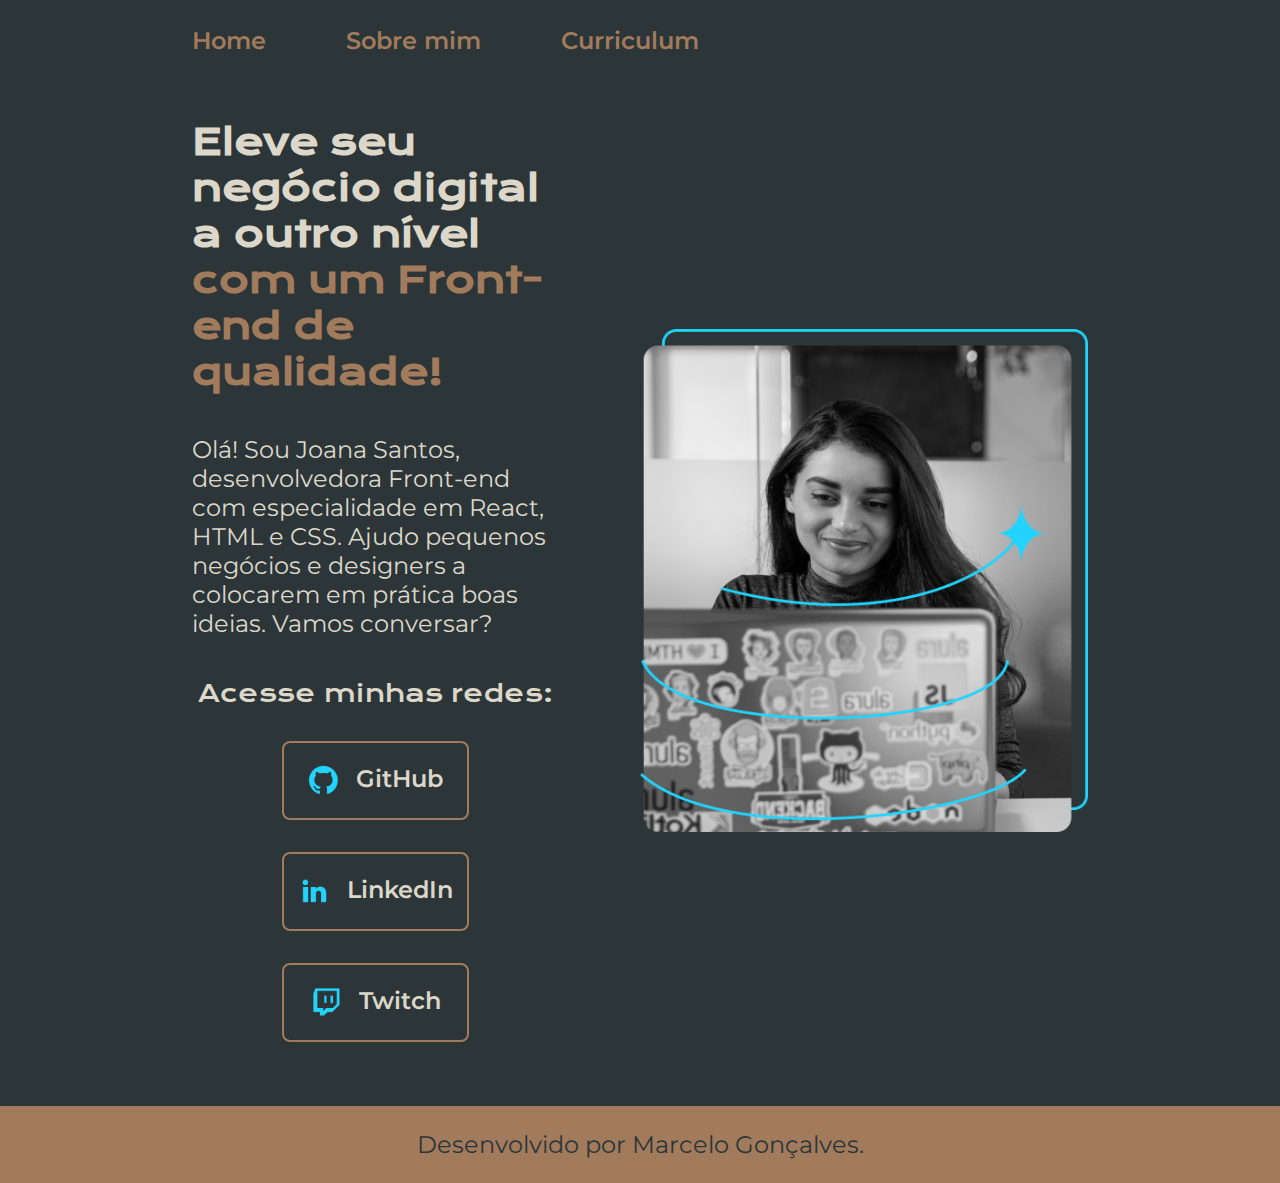
<file: index.html>
<!DOCTYPE html>
<html lang="pt-br">

<head>
    <meta charset="UTF-8">
    <meta http-equiv="X-UA-Compatible" content="IE=edge">
    <meta name="viewport" content="width=device-width, initial-scale=1.0">
    <title>Portifolio</title>
    <link rel="stylesheet" href="./styles/style.css">
</head>

<body>
    <header class="cabecalho">
        <nav class="cabecalho__menu">
            <a class="cabecalho__menu__link" href="index.html">Home</a>
            <a class="cabecalho__menu__link" href="about.html">Sobre mim</a>
            <a class="cabecalho__menu__link" href="curriculo.html">Curriculum</a>
        </nav>
    </header>
    <main class="apresentacao">
        <section class="apresentacao__conteudo">
            <h1 class="apresentacao__conteudo__titulo">Eleve seu negócio digital a outro nível<strong 
            class="titulo-destaque"> com um Front-end de qualidade!
            </strong></h1>
            <p class="apresentacao__conteudo__texto">Olá! Sou Joana Santos, desenvolvedora
            Front-end com especialidade em React, HTML e
            CSS. Ajudo pequenos negócios e designers a
            colocarem em prática boas ideias. Vamos
            conversar?</p>
            <div class="apresentacao__links">
                <h2 class="apresentacao__links__subtitulo">Acesse minhas redes:</h2>
                <a class="apresentacao__links__navegacao" href="https://github.com/rafaballerini">
                    <img src="./assets/github.png" alt="imagem do ícone do GitHub">
                    GitHub
                </a>
                <a class="apresentacao__links__navegacao" href="https://linkedin.com/in/rafaellaballerini">
                    <img src="./assets/linkedin.png" alt="imagem do ícone do linkedin">
                    LinkedIn 
                </a>
                <a class="apresentacao__links__navegacao" href="https://twitch.com/guilimadev">
                    <img src="./assets/twitch.png" alt="imagem do ícone do Twitch">
                    Twitch
                </a>
            </div>
        </section>
        <img class="apresentacao__imagem" src="./Imagem.png" alt="Foto da Joana Santos programando">
    </main>
    <footer class="rodape">
        <p>Desenvolvido por Marcelo Gonçalves.</p>
    </footer>
</body>

</html>
</file>
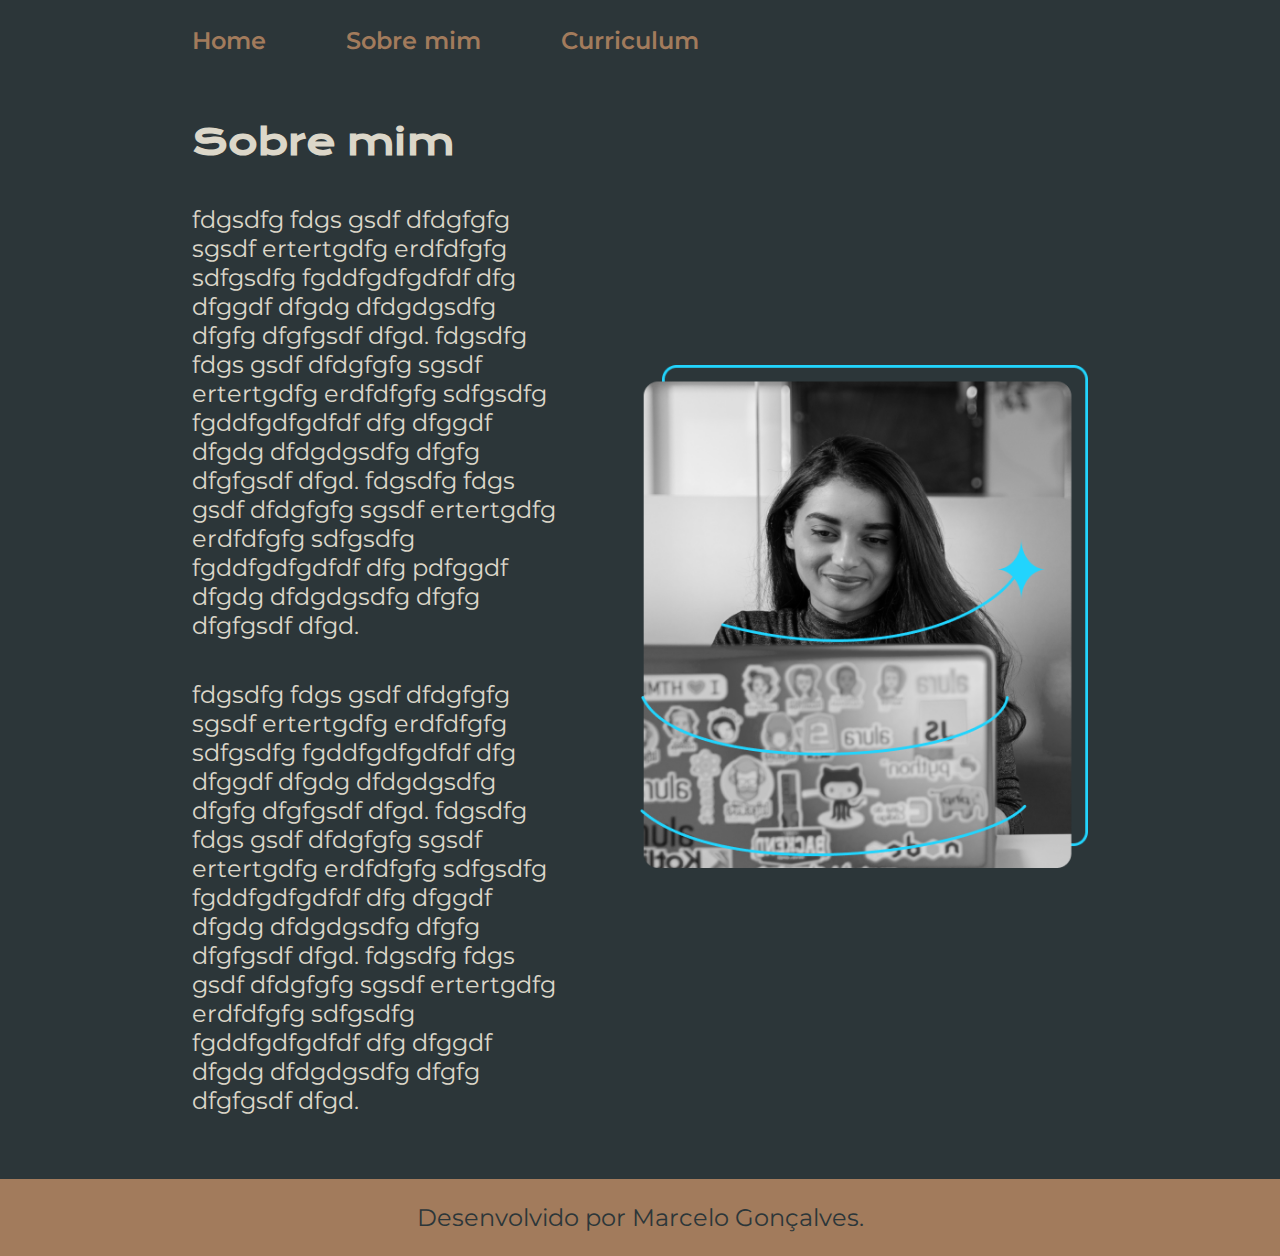
<file: about.html>
<!DOCTYPE html>
<html lang="pt-br">
<head>
    <meta charset="UTF-8">
    <meta name="viewport" content="width=device-width, initial-scale=1.0">
    <title>Sobre mim</title>
    <link rel="stylesheet" href="./styles/style.css">
</head>
<body>
    <header class="cabecalho">
        <nav class="cabecalho__menu">
            <a class="cabecalho__menu__link" href="index.html">Home</a>
            <a class="cabecalho__menu__link" href="about.html">Sobre mim</a>
            <a class="cabecalho__menu__link" href="curriculo.html">Curriculum</a>
        </nav>
    </header>

    <main class="apresentacao">
        <section class="apresentacao__conteudo">
            <h1 class="apresentacao__conteudo__titulo">Sobre mim</h1>
            <p class="apresentacao__conteudo__texto">fdgsdfg fdgs gsdf dfdgfgfg sgsdf  ertertgdfg erdfdfgfg sdfgsdfg
                fgddfgdfgdfdf dfg dfggdf dfgdg dfdgdgsdfg dfgfg dfgfgsdf dfgd.
                fdgsdfg fdgs gsdf dfdgfgfg sgsdf  ertertgdfg erdfdfgfg sdfgsdfg
                fgddfgdfgdfdf dfg dfggdf dfgdg dfdgdgsdfg dfgfg dfgfgsdf dfgd.
                fdgsdfg fdgs gsdf dfdgfgfg sgsdf  ertertgdfg erdfdfgfg sdfgsdfg
                fgddfgdfgdfdf dfg pdfggdf dfgdg dfdgdgsdfg dfgfg dfgfgsdf dfgd.
            </p>
            <p class="apresentacao__conteudo__texto">fdgsdfg fdgs gsdf dfdgfgfg sgsdf  ertertgdfg erdfdfgfg sdfgsdfg
                fgddfgdfgdfdf dfg dfggdf dfgdg dfdgdgsdfg dfgfg dfgfgsdf dfgd.
                fdgsdfg fdgs gsdf dfdgfgfg sgsdf  ertertgdfg erdfdfgfg sdfgsdfg
                fgddfgdfgdfdf dfg dfggdf dfgdg dfdgdgsdfg dfgfg dfgfgsdf dfgd.
                fdgsdfg fdgs gsdf dfdgfgfg sgsdf  ertertgdfg erdfdfgfg sdfgsdfg
                fgddfgdfgdfdf dfg dfggdf dfgdg dfdgdgsdfg dfgfg dfgfgsdf dfgd.
            </p>
        </section>
        <img class="apresentacao__imagem" src="./Imagem.png" alt="Foto da Joana Santos programando">
    </main>

    <footer class="rodape">
        <p>Desenvolvido por Marcelo Gonçalves.</p>
    </footer>
</body>
</html>
</file>
<file: styles/style.css>
@import url('https://fonts.googleapis.com/css2?family=Krona+One&family=Montserrat:wght@400;600&display=swap');

:root {
    --cor-primaria: #2C3639;
    --cor-secundaria: #DCD7C9;
    --cor-terciaria: #A27B5C;
    --cor-hover: #3F4E4F;

    --fonte-primaria: 'Krona One', sans-serif;
    --fonte-secundaria: 'Montserrat', sans-serif;
}

*{
    margin: 0;
    padding: 0;
}

body{
        box-sizing: border-box;
    background-color: var(--cor-primaria);
    color: var(--cor-secundaria);
}

.cabecalho {
    padding: 2% 0% 0% 15%;
}

.cabecalho__menu {
   display: flex; 
   gap: 80px;
}

.cabecalho__menu__link {
    font-family: var(--fonte-secundaria);
    font-size: 1.5rem;
    font-weight: 600;
    color: var(--cor-terciaria);
    display: flex;
    align-items: center;
    justify-content: space-between;
    text-decoration: none;
}

.apresentacao {
    padding: 5% 15%;
    display: flex;
    align-items: center;
    justify-content: space-between;
    gap: 82px;
}
.apresentacao__conteudo {
    width: 50%;
    display: flex;
    flex-direction: column;
    gap: 40px;
}

.apresentacao__conteudo__titulo {
    font-size: 2.25rem;
    font-family: var(--fonte-primaria);
}

.titulo-destaque{
    color: var(--cor-terciaria);
}

.apresentacao__conteudo__texto {
    font-size: 1.5rem;
    font-family: var(--fonte-secundaria);
}

.apresentacao__links {
    display: flex;
    flex-direction: column;
    align-items: center;
    gap: 32px;
    justify-content: space-between;
}

.apresentacao__links__subtitulo {
    font-family: var(--fonte-primaria);
    font-weight: 400;  
    font-size: 1.5rem;
}

.apresentacao__links__navegacao {
    display: flex;
    justify-content: center;
    gap: 16px;
    border: 2px solid var(--cor-terciaria);
    width: 50%;
    text-align: center;
    border-radius: 8px;
    font-size: 1.5rem;
    font-weight: 600;
    padding: 21.5px 0;
    text-decoration: none;
    color: var(--cor-secundaria);
    font-family: var(--fonte-secundaria);
}

.apresentacao__links__link:hover {
    background-color: var(--cor-hover);
}

.apresentacao__imagem {
    width: 50%
}

.rodape {
    padding: 24px;
    text-align: center;
    color: var(--cor-primaria);
    background-color: var(--cor-terciaria);
    font-family: var(--fonte-secundaria);
    font-size: 1.5rem;
    font-weight: 400;

}

.apresentacao__conteudo__texto a {
    text-decoration: none;
    color: var(--cor-terciaria);
}

@media (max-width: 1200px) {

    .cabecalho {
        padding: 10%;
    }

    .cabecalho__menu {
        justify-content: center;
    }

    .apresentacao {
        flex-direction: column-reverse;
        padding: 5%;
    }

    .apresentacao__conteudo {
        width: auto;
    }

}
</file>
